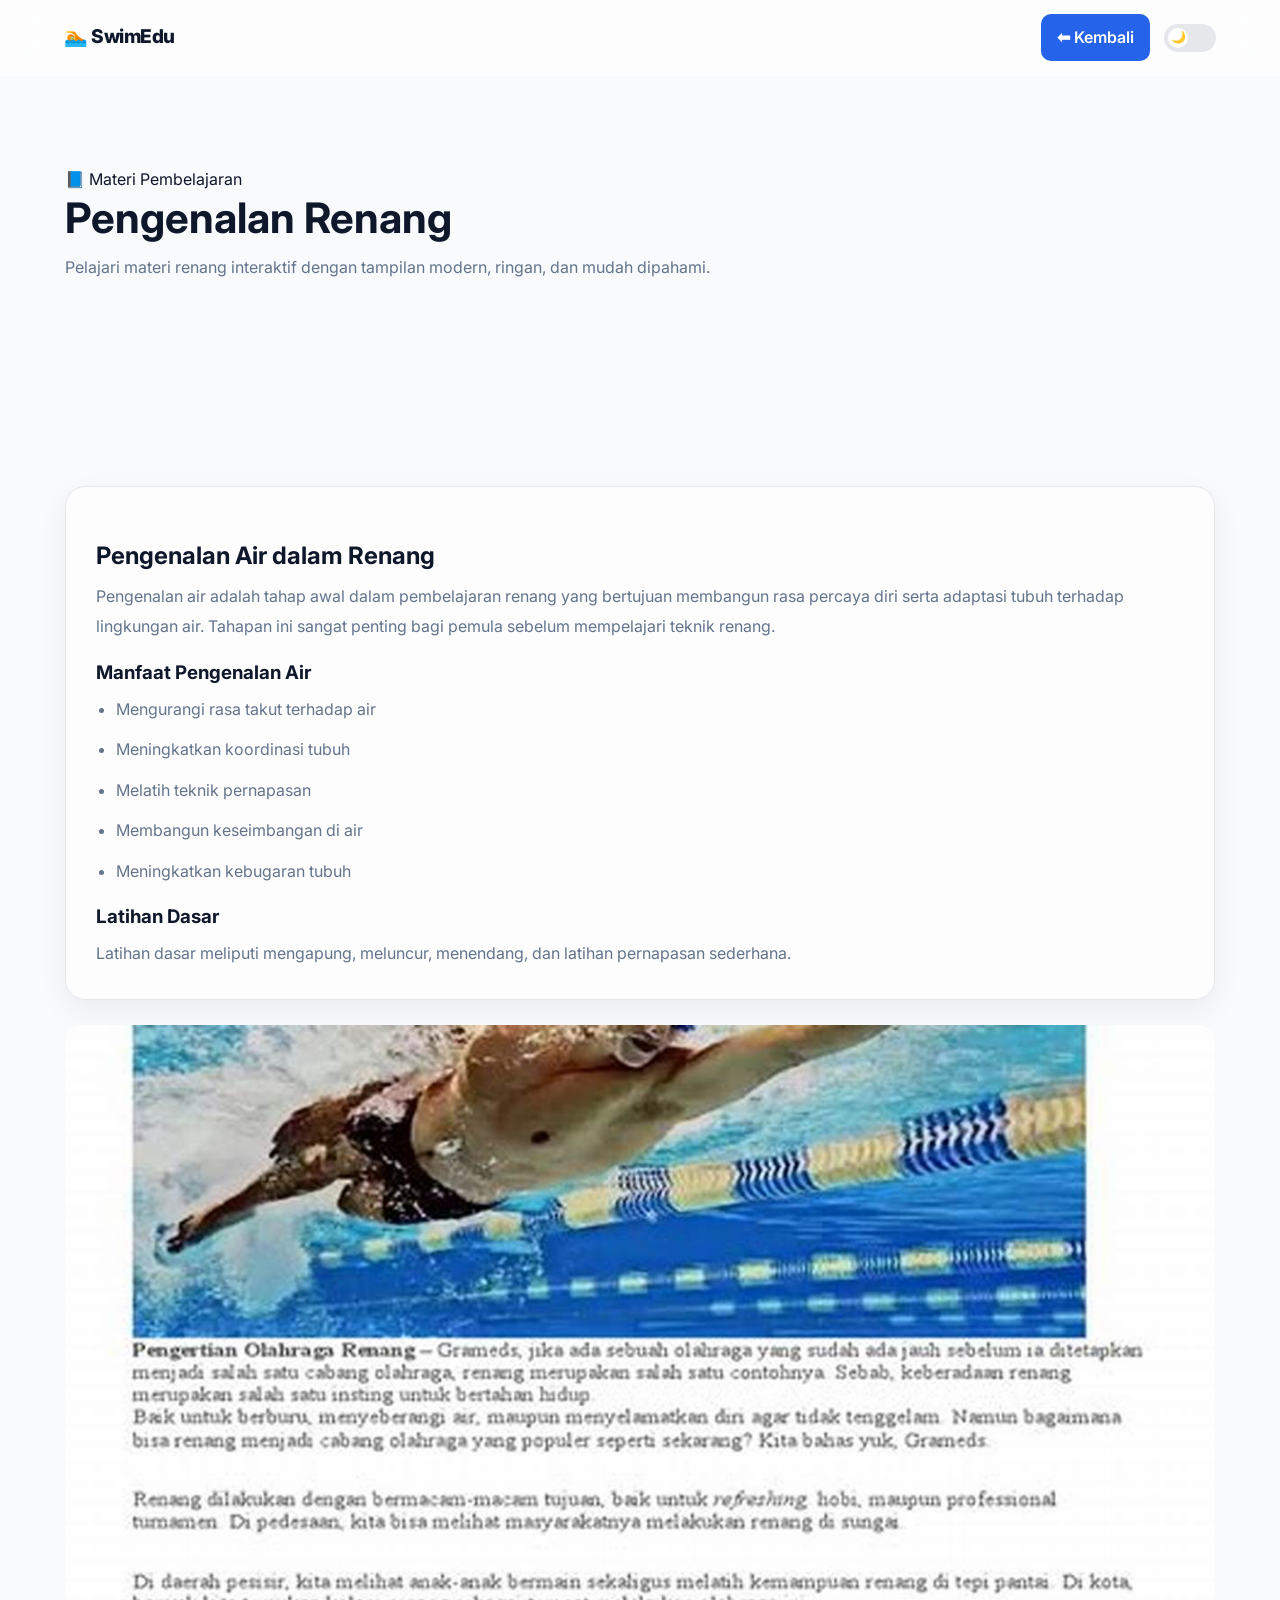
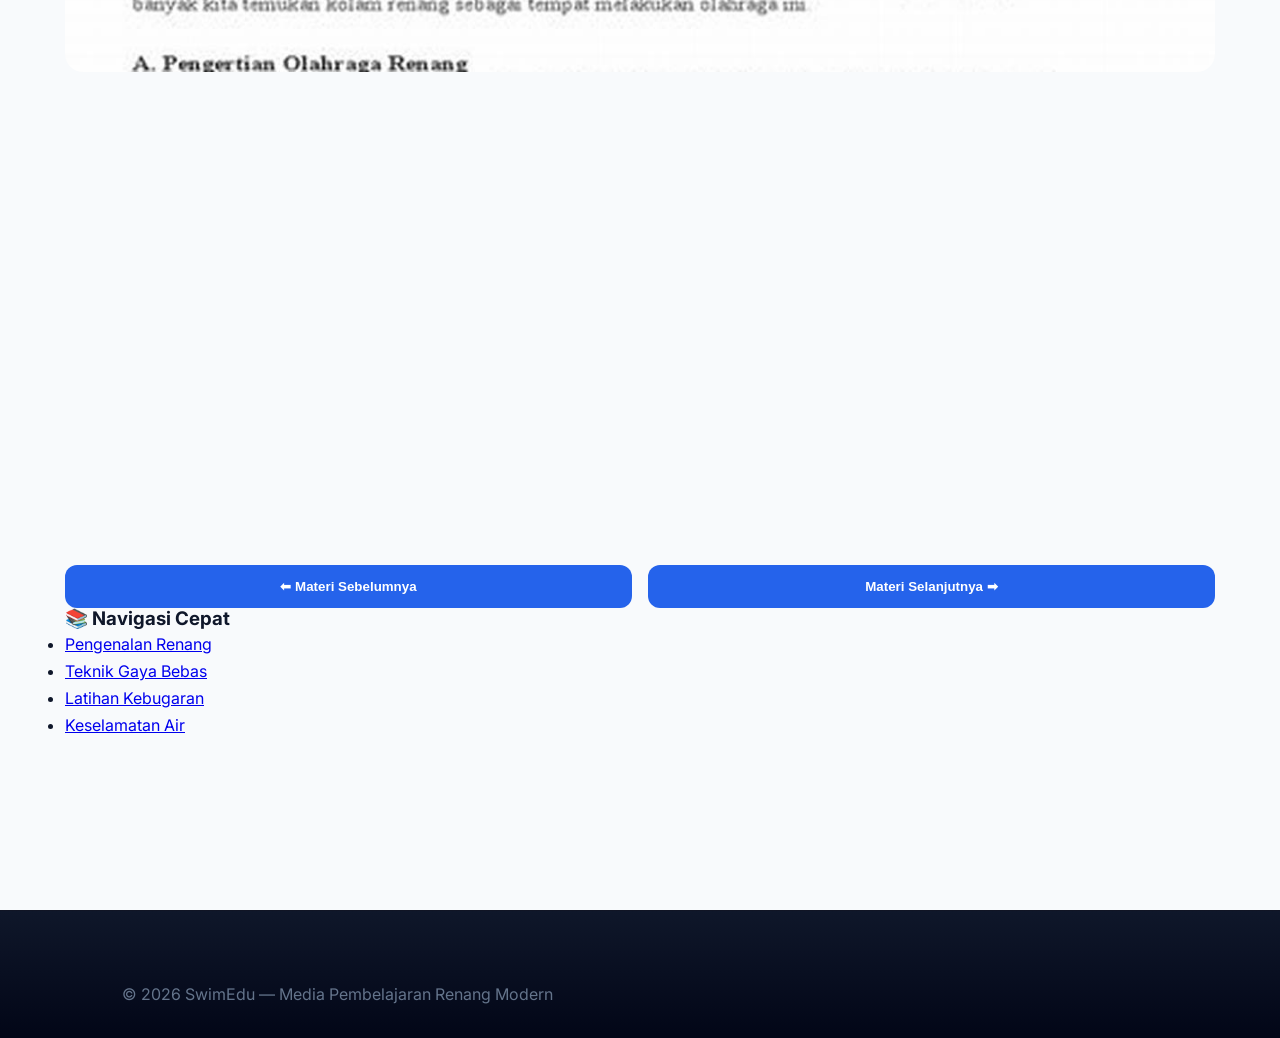
<file: materi.html>
<!DOCTYPE html>
<html lang="id">
<head>
  <meta charset="UTF-8" />
  <meta name="viewport" content="width=device-width, initial-scale=1.0" />

  <title>Detail Materi - SwimEdu</title>

  <link rel="stylesheet" href="style.css" />
  
<link rel="icon" href="img/logo.png">
</head>

<body>

<!-- ========================= -->
<!-- SCROLL PROGRESS -->
<!-- ========================= -->

<div id="scroll-progress"></div>


<!-- ========================= -->
<!-- NAVBAR -->
<!-- ========================= -->

<nav class="navbar">

  <div class="logo">
    🏊 SwimEdu
  </div>

  <div class="nav-right">

<!-- =========================
FIX BACK BUTTON
========================= -->

<a href="index.html" class="back-btn">
  ⬅ Kembali
</a>

    <div class="toggle-theme">
      <input type="checkbox" id="themeToggle" />
      <label for="themeToggle" class="toggle-switch"></label>
    </div>

  </div>

</nav>


<!-- ========================= -->
<!-- HERO DETAIL -->
<!-- ========================= -->

<header class="materi-hero">

  <div class="container">

    <div class="materi-hero-content">

      <span class="materi-badge">
        📘 Materi Pembelajaran
      </span>

      <h1 id="judul-materi">
        Judul Materi
      </h1>

      <p>
        Pelajari materi renang interaktif dengan tampilan modern,
        ringan, dan mudah dipahami.
      </p>

    </div>

  </div>

</header>


<!-- ========================= -->
<!-- DETAIL CONTENT -->
<!-- ========================= -->

<section class="materi-section">

  <div class="container">

    <div class="materi-layout">

      <!-- CONTENT -->
      <div class="materi-content">

        <div class="materi-detail-box">

          <div class="materi-content-text">

            <p id="isi-materi">
              Loading materi...
            </p>

          </div>

        </div>


        <!-- IMAGE -->
        <div class="media-box">

          <img
            id="materi-gambar"
            src=""
            alt="Materi Image"
          />

        </div>


        <!-- VIDEO -->
        <div
          id="materi-video"
          class="video-wrapper">
        </div>


        <!-- NAVIGATION -->
        <div class="nav-materi">

          <button
            class="btn btn-secondary"
            onclick="prevMateri()">

            ⬅ Materi Sebelumnya

          </button>

          <button
            class="btn btn-primary"
            onclick="nextMateri()">

            Materi Selanjutnya ➡

          </button>

        </div>

      </div>


      <!-- SIDEBAR -->
      <aside class="materi-sidebar">

        <div class="sidebar-card">

          <h3>
            📚 Navigasi Cepat
          </h3>

          <ul>

            <li>
              <a href="materi.html?id=Pengenalan%20Renang">
                Pengenalan Renang
              </a>
            </li>

            <li>
              <a href="materi.html?id=Teknik%20Gaya%20Bebas">
                Teknik Gaya Bebas
              </a>
            </li>

            <li>
              <a href="materi.html?id=Latihan%20Kebugaran">
                Latihan Kebugaran
              </a>
            </li>

            <li>
              <a href="materi.html?id=Keselamatan%20Air">
                Keselamatan Air
              </a>
            </li>

          </ul>

        </div>

      </aside>

    </div>

  </div>

</section>


<!-- ========================= -->
<!-- FOOTER -->
<!-- ========================= -->

<footer class="footer">

  <div class="container">

    <p>
      © 2026 SwimEdu — Media Pembelajaran Renang Modern
    </p>

  </div>

</footer>


<!-- ========================= -->
<!-- SCRIPT -->
<!-- ========================= -->

<script src="script.js"></script>
<script src="materi.js"></script>

</body>
</html>
</file>
<file: style.css>
/* =========================
SWIMEDU MODERN MINIMAL UI
========================= */

@import url('https://fonts.googleapis.com/css2?family=Inter:wght@400;500;600;700;800&display=swap');

/* =========================
ROOT VARIABLES
========================= */

html {
  scroll-behavior: smooth;
}

:root {
  --bg: #f8fafc;
  --surface: rgba(255,255,255,0.72);

  --text: #0f172a;
  --muted: #64748b;

  --primary: #2563eb;
  --primary-soft: rgba(37,99,235,0.08);

  --border: #e5e7eb;

  --shadow:
    0 10px 30px rgba(15,23,42,0.06);

  --radius: 18px;
}

/* DARK MODE */

body.dark {
  --bg: #0b1220;

  --surface: rgba(17,24,39,0.72);

  --text: #f8fafc;
  --muted: #94a3b8;

  --primary: #60a5fa;

  --primary-soft: rgba(96,165,250,0.12);

  --border: #1f2937;

  --shadow:
    0 10px 30px rgba(0,0,0,0.35);
}

/* =========================
GLOBAL RESET
========================= */

* {
  margin: 0;
  padding: 0;
  box-sizing: border-box;
}

body {
  font-family: "Inter", sans-serif;

  background: var(--bg);
  color: var(--text);

  line-height: 1.7;

  transition:
    background 0.3s ease,
    color 0.3s ease;
}

img {
  max-width: 100%;
  display: block;
}

section {
  padding: 90px 0;
}

.container {
  width: 90%;
  max-width: 1150px;
  margin: auto;
}

/* =========================
TYPOGRAPHY
========================= */

h1,h2,h3,h4 {
  color: var(--text);
  line-height: 1.2;
}

p {
  color: var(--muted);
}

.section-title {
  text-align: center;
  margin-bottom: 50px;
}

.section-title h2 {
  font-size: 38px;
  margin-bottom: 10px;
}

.section-title p {
  max-width: 600px;
  margin: auto;
}

/* =========================
SCROLL PROGRESS
========================= */

#scroll-progress {
  position: fixed;
  top: 0;
  left: 0;

  width: 0%;
  height: 3px;

  background: var(--primary);

  z-index: 2000;

  transition: width 0.1s linear;
}

/* =========================
NAVBAR
========================= */

.navbar {
  position: sticky;
  top: 0;
  z-index: 999;

  display: flex;
  align-items: center;
  justify-content: space-between;

  padding: 14px 5%;

  background: rgba(255,255,255,0.65);

  backdrop-filter: blur(18px);
  -webkit-backdrop-filter: blur(18px);

  border-bottom:
    1px solid rgba(255,255,255,0.2);

  transition: 0.3s ease;
}

body.dark .navbar {
  background: rgba(15,23,42,0.72);

  border-bottom:
    1px solid rgba(255,255,255,0.05);
}

/* LOGO */

.logo {
  font-size: 19px;
  font-weight: 800;

  letter-spacing: -0.5px;
}

/* NAV RIGHT */

.nav-right {
  display: flex;
  align-items: center;
  gap: 14px;
}

/* MENU */

#nav-menu {
  position: relative;

  display: flex;
  align-items: center;
  gap: 24px;

  list-style: none;
}

/* LINKS */

.nav-link {
  position: relative;

  text-decoration: none;

  color: var(--text);

  font-size: 15px;
  font-weight: 500;

  padding: 6px 2px;

  transition: 0.25s ease;
}

.nav-link:hover {
  color: var(--primary);
}

.nav-link.active {
  color: var(--primary);
}

/* UNDERLINE */

.nav-link::after {
  content: "";

  position: absolute;

  left: 0;
  bottom: -6px;

  width: 100%;
  height: 2px;

  background: var(--primary);

  border-radius: 999px;

  transform: scaleX(0);
  transform-origin: left;

  transition: transform 0.3s ease;
}

.nav-link.active::after {
  transform: scaleX(1);
}

/* INDICATOR */

.nav-indicator {
  position: absolute;

  bottom: -6px;

  height: 2px;

  border-radius: 999px;

  background: var(--primary);

  transition:
    width 0.3s ease,
    transform 0.3s ease;
}

/* =========================
DARK MODE TOGGLE
========================= */

.toggle-theme {
  display: flex;
  align-items: center;
}

.toggle-theme input {
  display: none;
}

.toggle-switch {
  position: relative;

  width: 52px;
  height: 28px;

  border-radius: 999px;

  background: var(--border);

  cursor: pointer;

  transition: 0.3s ease;
}

/* BULATAN */

.toggle-switch::after {
  content: "🌙";

  position: absolute;

  top: 4px;
  left: 4px;

  width: 20px;
  height: 20px;

  display: flex;
  align-items: center;
  justify-content: center;

  background: white;

  border-radius: 50%;

  font-size: 12px;

  transition: 0.3s ease;
}

.toggle-theme input:checked + .toggle-switch {
  background: var(--primary);
}

.toggle-theme input:checked + .toggle-switch::after {
  content: "☀️";

  transform: translateX(24px);
}

/* =========================
HAMBURGER
========================= */

.menu-toggle {
  display: none;

  flex-direction: column;
  gap: 5px;

  background: transparent;
  border: none;

  cursor: pointer;
}

.menu-toggle span {
  width: 24px;
  height: 2px;

  background: var(--text);

  border-radius: 999px;

  transition: 0.3s ease;
}

/* ANIMATION */

.menu-toggle.active span:nth-child(1) {
  transform: rotate(45deg) translate(5px, 5px);
}

.menu-toggle.active span:nth-child(2) {
  opacity: 0;
}

.menu-toggle.active span:nth-child(3) {
  transform: rotate(-45deg) translate(5px, -5px);
}

/* =========================
HERO
========================= */

header {
  padding: 90px 0;
}

.hero {
  display: grid;
  grid-template-columns: 1fr 1fr;

  gap: 50px;
  align-items: center;
}

.hero-badge {
  display: inline-block;

  padding: 8px 14px;

  border-radius: 999px;

  background: var(--primary-soft);

  color: var(--primary);

  font-size: 14px;
  font-weight: 600;

  margin-bottom: 18px;
}

.hero-text h1 {
  font-size: 52px;
  line-height: 1.1;

  margin-bottom: 18px;
}

.hero-text p {
  max-width: 540px;
}

.hero-buttons {
  display: flex;
  gap: 14px;

  margin-top: 28px;
}

.hero-image img {
  border-radius: 28px;

  box-shadow: var(--shadow);
}

/* =========================
BUTTONS
========================= */

.btn {
  display: inline-flex;
  align-items: center;
  justify-content: center;

  padding: 12px 18px;

  border-radius: 12px;

  font-weight: 600;
  text-decoration: none;

  transition: 0.25s ease;

  border: none;
  cursor: pointer;
}

.btn-primary {
  background: var(--primary);
  color: white;
}

.btn-secondary {
  background: var(--primary-soft);
  color: var(--primary);
}

.btn:hover {
  transform: translateY(-2px);
}

/* =========================
CARDS
========================= */

.cards {
  display: grid;

  grid-template-columns:
    repeat(auto-fit, minmax(240px,1fr));

  gap: 22px;
}

.card {
  background: var(--surface);

  border:
    1px solid rgba(255,255,255,0.18);

  backdrop-filter: blur(20px);

  border-radius: var(--radius);

  padding: 24px;

  box-shadow: var(--shadow);

  transition: 0.3s ease;
}

.card:hover {
  transform: translateY(-6px);
}

.card span {
  font-size: 32px;
}

.card h3 {
  margin: 16px 0 10px;
}

.card button {
  margin-top: 18px;

  background: var(--primary);
  color: white;

  border: none;

  padding: 10px 16px;

  border-radius: 10px;

  cursor: pointer;

  transition: 0.25s ease;
}

.card button:hover {
  opacity: 0.9;
}

/* =========================
VIDEO
========================= */

.video-grid {
  display: grid;

  grid-template-columns:
    repeat(auto-fit, minmax(300px,1fr));

  gap: 24px;
}

.video-card {
  background: var(--surface);

  border-radius: var(--radius);

  overflow: hidden;

  border: 1px solid var(--border);

  box-shadow: var(--shadow);
}

.video-card iframe {
  width: 100%;
  height: 220px;

  border: none;
}

.video-card h3 {
  padding: 18px;
}

/* =========================
PDF VIEWER
========================= */

.pdf-viewer {
  background: var(--surface);

  padding: 20px;

  border-radius: var(--radius);

  border: 1px solid var(--border);

  box-shadow: var(--shadow);

  overflow-x: auto;
}

.pdf-toolbar {
  display: flex;
  align-items: center;
  justify-content: center;
  flex-wrap: wrap;

  gap: 10px;

  margin-bottom: 20px;
}

.pdf-toolbar button {
  padding: 10px 14px;

  border: none;

  border-radius: 10px;

  background: var(--primary);
  color: white;

  cursor: pointer;
}

#pdf-render {
  width: 100%;
  border-radius: 12px;
}

/* =========================
QUIZ DUOLINGO STYLE
========================= */

.quiz-section {
  position: relative;
}

.quiz-container {
  max-width: 720px;
  margin: auto;
}

/* TOP */
.quiz-top {
  display: flex;
  align-items: center;
  gap: 16px;

  margin-bottom: 24px;
}

.quiz-progress {
  flex: 1;
  height: 14px;

  background: var(--border);

  border-radius: 999px;

  overflow: hidden;
}

#quiz-progress-bar {
  width: 0%;
  height: 100%;

  background: linear-gradient(
    90deg,
    #22c55e,
    #4ade80
  );

  border-radius: 999px;

  transition: width 0.35s ease;
}

.quiz-score {
  font-weight: 700;
  color: #f59e0b;
}

/* CARD */
.quiz-card {
  background: var(--surface);

  border: 1px solid var(--border);

  border-radius: 28px;

  padding: 40px;

  box-shadow: var(--shadow);

  transition: 0.3s ease;
}

.quiz-label {
  display: inline-flex;

  margin-bottom: 16px;

  padding: 8px 14px;

  background: var(--primary-soft);

  color: var(--primary);

  border-radius: 999px;

  font-size: 14px;
  font-weight: 700;
}

.quiz-card h2 {
  font-size: 34px;
  line-height: 1.3;

  margin-bottom: 30px;
}

/* OPTIONS */
.quiz-options {
  display: grid;
  gap: 16px;
}

.quiz-option {
  width: 100%;

  padding: 18px 20px;

  background: var(--surface);

  border: 2px solid var(--border);

  border-radius: 18px;

  text-align: left;

  font-size: 16px;
  font-weight: 600;

  color: var(--text);

  cursor: pointer;

  transition: 0.25s ease;
}

.quiz-option:hover {
  border-color: var(--primary);
  transform: translateY(-2px);
}

.quiz-option.correct {
  background: rgba(34,197,94,0.12);
  border-color: #22c55e;
  color: #16a34a;
}

.quiz-option.wrong {
  background: rgba(239,68,68,0.12);
  border-color: #ef4444;
  color: #dc2626;
}

/* FEEDBACK */
#quiz-feedback {
  margin-top: 28px;

  font-size: 18px;
  font-weight: 700;

  text-align: center;
}

/* RESPONSIVE */
@media (max-width: 768px) {

  .quiz-card {
    padding: 28px;
  }

  .quiz-card h2 {
    font-size: 26px;
  }

  .quiz-option {
    padding: 16px;
    font-size: 15px;
  }
}

/* =========================
STOPWATCH
========================= */

.timer-box {
  text-align: center;

  background: var(--surface);

  padding: 40px;

  border-radius: var(--radius);

  border: 1px solid var(--border);

  box-shadow: var(--shadow);

  max-width: 500px;
  margin: auto;
}

#timer {
  font-size: 64px;
  margin-bottom: 24px;
}

.timer-buttons {
  display: flex;
  justify-content: center;
  gap: 12px;
}

.timer-buttons button {
  padding: 12px 18px;

  border: none;

  border-radius: 12px;

  background: var(--primary);
  color: white;

  cursor: pointer;
}

/* =========================
GALLERY
========================= */

.gallery-grid {
  display: grid;

  grid-template-columns:
    repeat(auto-fit,minmax(220px,1fr));

  gap: 18px;
}

.gallery-item {
  aspect-ratio: 4/3;

  overflow: hidden;

  border-radius: 18px;

  border: 1px solid var(--border);

  box-shadow: var(--shadow);
}

.gallery-item img {
  width: 100%;
  height: 100%;

  object-fit: cover;

  transition: 0.4s ease;
}

.gallery-item:hover img {
  transform: scale(1.05);
}

/* =========================
FOOTER MODERN APPLE STYLE
GANTI FOOTER LAMA
========================= */

.footer {
  margin-top: 80px;

  background: linear-gradient(
    to bottom,
    #0f172a,
    #020617
  );

  color: white;

  padding: 70px 5% 30px;

  border-top: 1px solid rgba(255,255,255,0.06);
}

.footer-container {
  display: grid;
  grid-template-columns: repeat(auto-fit, minmax(220px,1fr));
  gap: 40px;
}

.footer-brand h2 {
  font-size: 28px;
  margin-bottom: 14px;
}

.footer-brand p {
  color: #94a3b8;
  line-height: 1.8;
}

.footer-links h3 {
  margin-bottom: 16px;
  font-size: 18px;
}

.footer-links a,
.footer-links p {
  display: block;

  color: #94a3b8;

  text-decoration: none;

  margin-bottom: 12px;

  transition: 0.25s ease;
}

.footer-links a:hover {
  color: white;
  transform: translateX(4px);
}

.footer-bottom {
  margin-top: 50px;
  padding-top: 20px;

  border-top: 1px solid rgba(255,255,255,0.08);

  text-align: center;
}

.footer-bottom p {
  color: #64748b;
  font-size: 14px;
}

/* DARK MODE FIX */
body.dark .footer {
  background: linear-gradient(
    to bottom,
    #020617,
    #000000
  );
}

/* RESPONSIVE */
@media (max-width: 768px) {

  .footer {
    padding: 50px 5% 25px;
  }

  .footer-container {
    gap: 30px;
  }

  .footer-brand h2 {
    font-size: 24px;
  }
}

/* PORTFOLIO BUTTON */
.portfolio-link {
  display: inline-flex !important;
  align-items: center;
  gap: 8px;

  margin-top: 10px;

  padding: 12px 16px;

  background: rgba(255,255,255,0.08);

  border: 1px solid rgba(255,255,255,0.08);

  border-radius: 12px;

  color: white !important;
  font-weight: 600;

  transition: 0.25s ease;
}

.portfolio-link:hover {
  background: var(--primary);
  transform: translateY(-3px);
}

/* =========================
RESPONSIVE
========================= */

@media (max-width: 768px) {

  section {
    padding: 70px 0;
  }

  .hero {
    grid-template-columns: 1fr;

    text-align: center;
  }

  .hero-text h1 {
    font-size: 36px;
  }

  .hero-buttons {
    justify-content: center;
    flex-wrap: wrap;
  }

  .menu-toggle {
    display: flex;
  }

  #nav-menu {

    display: none;

    position: absolute;

    top: 72px;
    left: 5%;
    right: 5%;

    flex-direction: column;
    align-items: flex-start;

    gap: 18px;

    padding: 22px;

    background: var(--surface);

    border: 1px solid var(--border);

    border-radius: 20px;

    backdrop-filter: blur(20px);

    box-shadow: var(--shadow);
  }

  #nav-menu.active {
    display: flex;
  }

  .nav-indicator {
    display: none;
  }

  .section-title h2 {
    font-size: 30px;
  }

  #timer {
    font-size: 48px;
  }

}

/* =========================
ADDITIONAL FINAL FIX CSS
TEMPEL DI PALING BAWAH
========================= */

/* smooth navbar blur */
.navbar {
  will-change: backdrop-filter;
}

/* BACK BUTTON */
.back-btn {
  display: inline-flex;
  align-items: center;
  gap: 8px;

  padding: 10px 16px;

  background: var(--primary);
  color: white !important;

  text-decoration: none;
  font-weight: 600;

  border-radius: 10px;

  transition: 0.25s ease;
}

.back-btn:hover {
  transform: translateY(-2px);
  opacity: 0.9;
}

/* MATERI CONTENT */
.materi-detail-box {
  background: var(--surface);

  border: 1px solid var(--border);

  border-radius: 20px;

  padding: 30px;

  box-shadow: var(--shadow);

  margin-top: 25px;
}

#judul-materi {
  font-size: 42px;
  margin-bottom: 10px;
}

#deskripsi-materi {
  color: var(--muted);
  margin-bottom: 24px;
}

#isi-materi {
  line-height: 1.9;
  color: var(--muted);
}

#isi-materi h2 {
  margin-top: 25px;
  margin-bottom: 10px;
}

#isi-materi h3 {
  margin-top: 20px;
  margin-bottom: 10px;
}

#isi-materi ul {
  padding-left: 20px;
}

#isi-materi li {
  margin-bottom: 10px;
}

/* IMAGE */
#materi-gambar {
  width: 100%;
  border-radius: 18px;
  margin-top: 25px;

  object-fit: cover;

  transition: transform 0.3s ease;
}

/* VIDEO */
#materi-video {
  margin-top: 30px;
}

#materi-video iframe {
  border-radius: 18px;
  border: none;
}

/* NAVIGATION BUTTON */
.nav-materi {
  display: flex;
  justify-content: space-between;
  gap: 16px;

  margin-top: 35px;
}

.nav-materi button {
  flex: 1;

  padding: 14px 18px;

  border: none;
  border-radius: 12px;

  background: var(--primary);
  color: white;

  font-weight: 600;

  cursor: pointer;

  transition: 0.25s ease;
}

.nav-materi button:hover {
  transform: translateY(-2px);
  opacity: 0.92;
}

.nav-materi button:disabled {
  opacity: 0.5;
  cursor: not-allowed;
  transform: none;
}

/* PDF VIEWER */
.pdf-viewer {
  background: var(--surface);

  border: 1px solid var(--border);

  border-radius: 20px;

  padding: 20px;

  box-shadow: var(--shadow);
}

.pdf-toolbar {
  display: flex;
  align-items: center;
  justify-content: center;
  gap: 10px;

  margin-bottom: 20px;
}

.pdf-toolbar button {
  padding: 10px 16px;

  border: none;
  border-radius: 10px;

  background: var(--primary);
  color: white;

  font-weight: 600;

  cursor: pointer;
}

/* VIDEO CARD */
.video-grid {
  display: grid;
  grid-template-columns: repeat(auto-fit, minmax(280px,1fr));
  gap: 20px;
}

.video-card {
  background: var(--surface);

  border: 1px solid var(--border);

  border-radius: 18px;

  overflow: hidden;

  box-shadow: var(--shadow);

  transition: 0.25s ease;
}

.video-card:hover {
  transform: translateY(-4px);
}

.video-card iframe {
  width: 100%;
  height: 220px;
  border: none;
}

.video-card h3 {
  padding: 18px;
}

/* TIMER */
.timer-box {
  background: var(--surface);

  border: 1px solid var(--border);

  border-radius: 20px;

  padding: 40px;

  text-align: center;

  box-shadow: var(--shadow);

  max-width: 500px;
  margin: auto;
}

.timer-box h1 {
  font-size: 60px;
  margin-bottom: 20px;
}

.timer-box button {
  padding: 12px 18px;

  margin: 5px;

  border: none;
  border-radius: 10px;

  background: var(--primary);
  color: white;

  font-weight: 600;

  cursor: pointer;
}

/* SECTION TITLE */
.section-title {
  text-align: center;
  margin-bottom: 40px;
}

.section-title h2 {
  font-size: 36px;
  margin-bottom: 10px;
}

.section-title p {
  max-width: 650px;
  margin: auto;
}

/* SCROLL PROGRESS */
#scroll-progress {
  position: fixed;
  top: 0;
  left: 0;

  width: 0%;
  height: 3px;

  background: var(--primary);

  z-index: 2000;
}

/* RESPONSIVE */
@media (max-width: 768px) {

  #judul-materi {
    font-size: 30px;
  }

  .nav-materi {
    flex-direction: column;
  }

  .timer-box h1 {
    font-size: 42px;
  }

  .pdf-toolbar {
    flex-wrap: wrap;
  }
}
</file>
